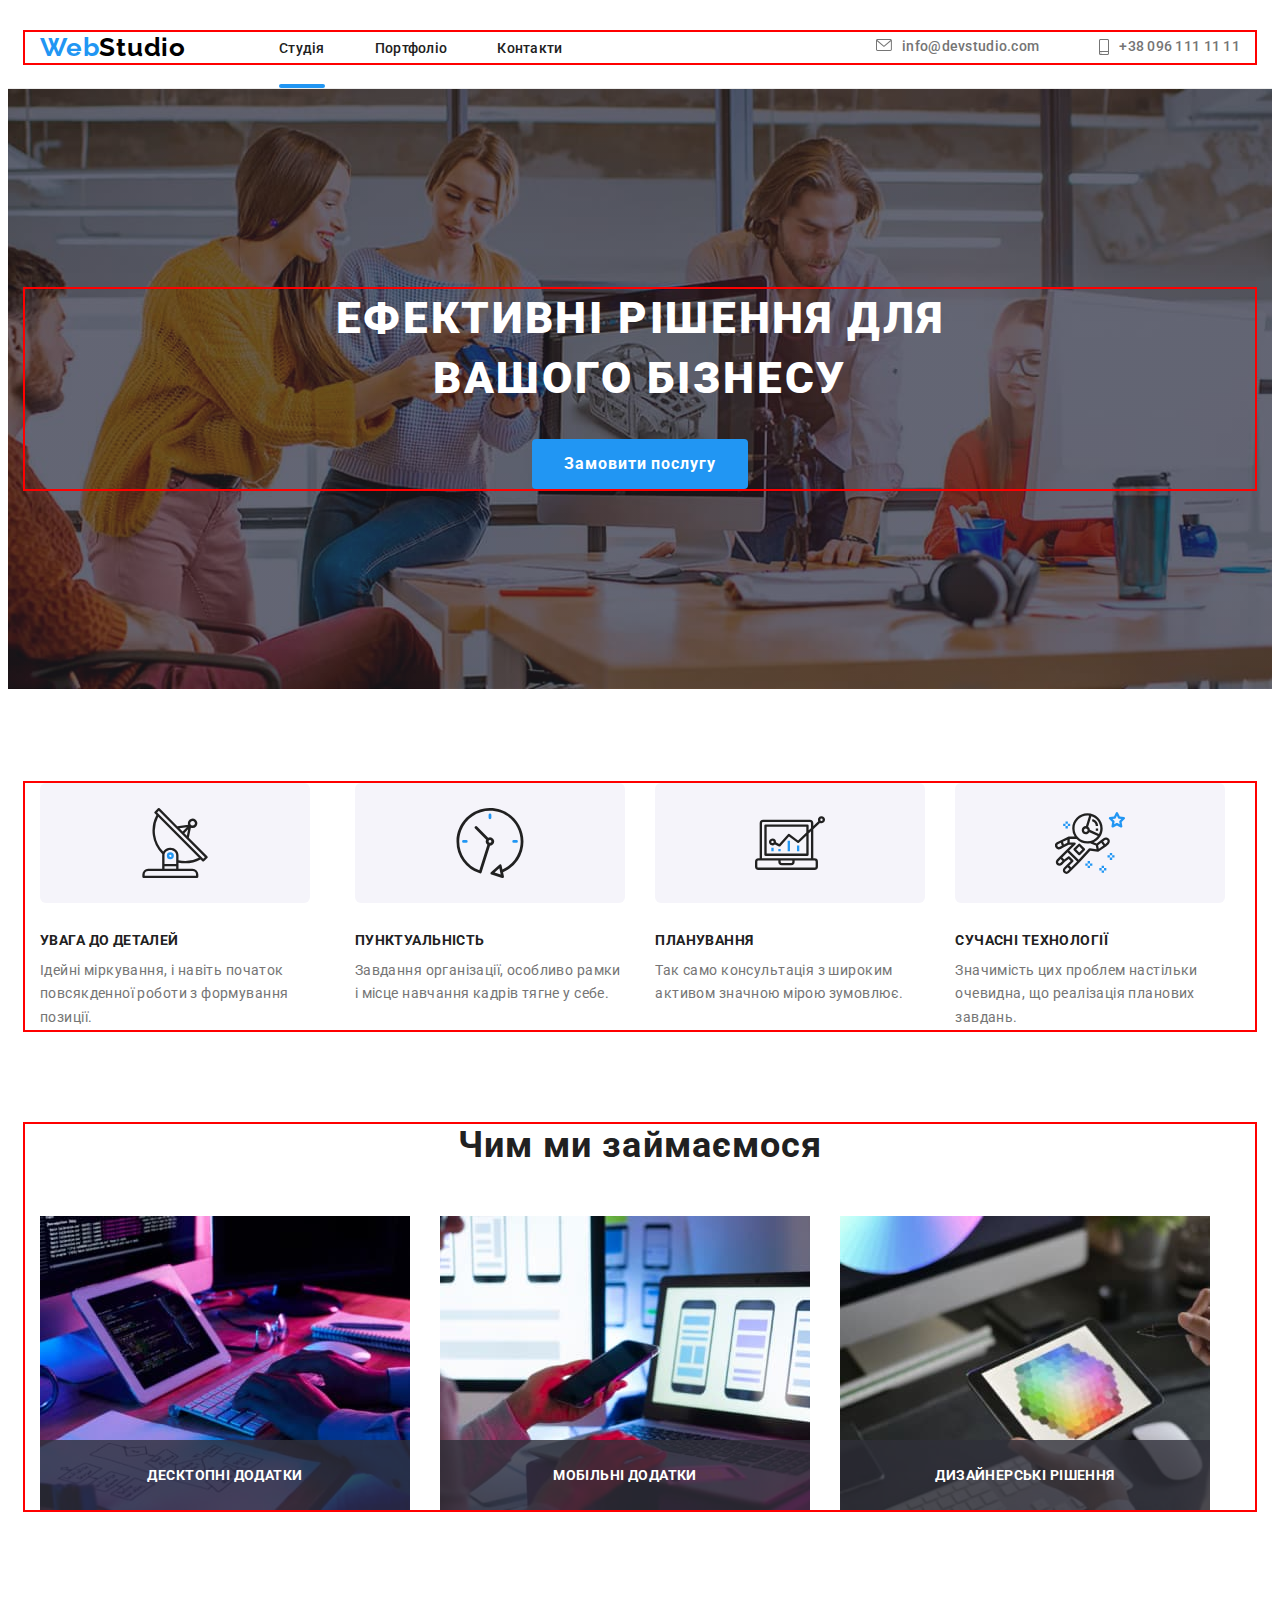
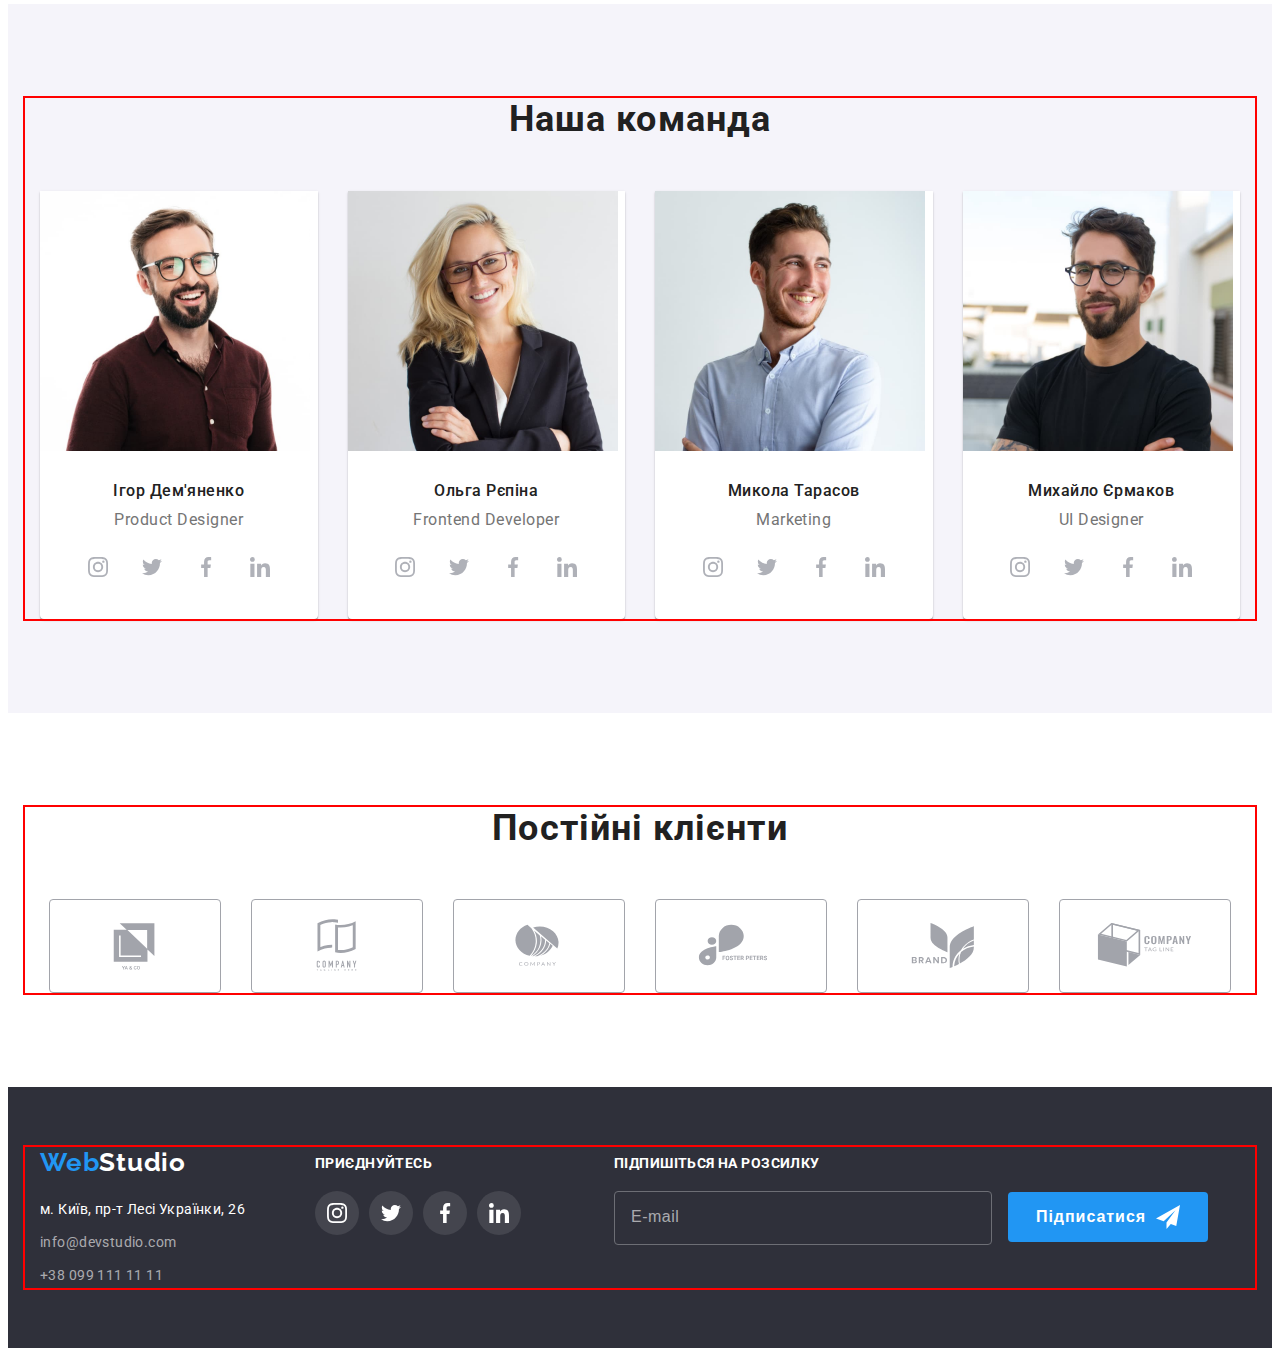
<file: index.html>
<!DOCTYPE html>
<html lang="en">
  <head>
    <meta charset="UTF-8" />
    <meta http-equiv="X-UA-Compatible" content="IE=edge" />
    <meta name="viewport" content="width=device-width, initial-scale=1.0" />
    <title>WebStudio</title>
    <link rel="preconnect" href="https://fonts.googleapis.com" />
    <link rel="preconnect" href="https://fonts.gstatic.com" crossorigin />
    <link
      href="https://fonts.googleapis.com/css2?family=Raleway:wght@700&family=Roboto:wght@400;500;700;900&display=swap"
      rel="stylesheet"
    />
    <link
      rel="stylesheet"
      href="https://cdnjs.cloudflare.com/ajax/libs/modern-normalize/1.1.0/modern-normalize.min.css"
      integrity="sha512-wpPYUAdjBVSE4KJnH1VR1HeZfpl1ub8YT/NKx4PuQ5NmX2tKuGu6U/JRp5y+Y8XG2tV+wKQpNHVUX03MfMFn9Q=="
      crossorigin="anonymous"
      referrerpolicy="no-referrer"
    />
    <link rel="stylesheet" href="./css/styles.css" />
  </head>
  <body>
    <header class="header">
      <div class="container">
        <nav class="header-nav">
          <a href="./index.html" class="header-logo link"
            >Web<span style="color: #000000">Studio</span></a
          >
          <ul class="header-list list">
            <li class="header-item">
              <a href="./index.html" class="header-link link current">Студія</a>
            </li>
            <li class="header-item">
              <a href="./portfolio.html" class="header-link link">Портфоліо</a>
            </li>
            <li class="header-item">
              <a href="" class="header-link link">Контакти</a>
            </li>
          </ul>
        </nav>
        <div class="header-connect">
          <div class="header-contacts list">
            <a href="mailto:info@devstudio.com" class="header-email link">
              <svg class="contacts-icon-envelope" width="16" height="12">
                <use href="./img/contacts-icon.svg#icon-email-envelope"></use></svg
              >info@devstudio.com</a
            ><a href="tel:+380961111111" class="header-tel link list">
              <svg class="contacts-icon-smartphone" width="10" height="16">
                <use href="./img/contacts-icon.svg#icon-smartphone"></use></svg
              >+38 096 111 11 11</a
            >
          </div>
        </div>
      </div>
    </header>
    <main>
      <section class="hero">
        <div class="container">
          <div>
            <h1 class="hero-unique">Ефективні рішення для вашого бізнесу</h1>
            <button type="button" class="hero-btn" data-modal-open>Замовити послугу</button>
          </div>
        </div>
      </section>
      <section class="advantages section">
        <div class="container">
          <h2 hidden>Переваги</h2>
          <ul class="advantages-list list">
            <li class="advantages-item">
              <a href="" class="advantages-link link">
                <svg class="advantages-icon" width="70" height="70">
                  <use href="./img/advantages-icons.svg#icon-antenna"></use>
                </svg>
              </a>
              <h3 class="advantages-title">УВАГА ДО ДЕТАЛЕЙ</h3>
              <p class="advantages-descr">
                Ідейні міркування, і навіть початок повсякденної роботи з формування позиції.
              </p>
            </li>
            <li class="advantages-item">
              <a href="" class="advantages-link link">
                <svg class="advantages-icon" width="70" height="70">
                  <use href="./img/advantages-icons.svg#icon-clock"></use>
                </svg>
              </a>
              <h3 class="advantages-title">ПУНКТУАЛЬНІСТЬ</h3>
              <p class="advantages-descr">
                Завдання організації, особливо рамки і місце навчання кадрів тягне у себе.
              </p>
            </li>
            <li class="advantages-item">
              <a href="" class="advantages-link link">
                <svg class="advantages-icon" width="70" height="70">
                  <use href="./img/advantages-icons.svg#icon-diagram"></use>
                </svg>
              </a>
              <h3 class="advantages-title">ПЛАНУВАННЯ</h3>
              <p class="advantages-descr">
                Так само консультація з широким активом значною мірою зумовлює.
              </p>
            </li>
            <li class="advantages-item">
              <a href="" class="advantages-link link">
                <svg class="advantages-icon" width="70" height="70">
                  <use href="./img/advantages-icons.svg#icon-astronaut"></use>
                </svg>
              </a>
              <h3 class="advantages-title">СУЧАСНІ ТЕХНОЛОГІЇ</h3>
              <p class="advantages-descr">
                Значимість цих проблем настільки очевидна, що реалізація планових завдань.
              </p>
            </li>
          </ul>
        </div>
      </section>
      <section class="activities section">
        <div class="container">
          <h2 class="activities-main">Чим ми займаємося</h2>
          <ul class="activities-list list">
            <li class="activities-item">
              <img src="./img/activities-img-1.jpg" alt="Діяльність" width="370" height="294" />
              <p class="activities-cover-text">Десктопні додатки</p>
            </li>
            <li class="activities-item">
              <img src="./img/activities-img-2.jpg" alt="Діяльність" width="370" height="294" />
              <p class="activities-cover-text">Мобільні додатки</p>
            </li>
            <li class="activities-item">
              <img src="./img/activities-img-3.jpg" alt="Діяльність" width="370" height="294" />
              <p class="activities-cover-text">Дизайнерські рішення</p>
            </li>
          </ul>
        </div>
      </section>
      <section class="team section">
        <div class="container">
          <h2 class="team-main">Наша команда</h2>
          <ul class="team-list list">
            <li class="team-item">
              <img
                src="./img/product-designer.jpg"
                alt="Дизайнер продукту"
                width="270"
                height="260"
              />
              <div class="teams-text">
                <h3 class="team-title">Ігор Дем'яненко</h3>
                <p class="team-descr">Product Designer</p>
                <ul class="webstudio-soc list">
                  <li class="webstudio-soc-item">
                    <a href="" class="webstudio-soc-link link">
                      <svg class="webstudio-team-icon" width="20" height="20">
                        <use href="./img/team-icons.svg#icon-instagram"></use>
                      </svg>
                    </a>
                  </li>
                  <li class="webstudio-soc-item">
                    <a href="" class="webstudio-soc-link link">
                      <svg class="webstudio-team-icon" width="20" height="20">
                        <use href="./img/team-icons.svg#icon-twitter"></use>
                      </svg>
                    </a>
                  </li>
                  <li class="webstudio-soc-item">
                    <a href="" class="webstudio-soc-link link">
                      <svg class="webstudio-team-icon" width="20" height="20">
                        <use href="./img/team-icons.svg#icon-facebook"></use>
                      </svg>
                    </a>
                  </li>
                  <li class="webstudio-soc-item">
                    <a href="" class="webstudio-soc-link link">
                      <svg class="webstudio-team-icon" width="20" height="20">
                        <use href="./img/team-icons.svg#icon-linkedin"></use>
                      </svg>
                    </a>
                  </li>
                </ul>
              </div>
            </li>
            <li class="team-item">
              <img
                src="./img/frontend-developer.jpg"
                alt="Фронтенд розробник"
                width="270"
                height="260"
              />
              <div class="teams-text">
                <h3 class="team-title">Ольга Рєпіна</h3>
                <p class="team-descr">Frontend Developer</p>
                <ul class="webstudio-soc list">
                  <li class="webstudio-soc-item">
                    <a href="" class="webstudio-soc-link link">
                      <svg class="webstudio-team-icon" width="20" height="20">
                        <use href="./img/team-icons.svg#icon-instagram"></use>
                      </svg>
                    </a>
                  </li>
                  <li class="webstudio-soc-item">
                    <a href="" class="webstudio-soc-link link">
                      <svg class="webstudio-team-icon" width="20" height="20">
                        <use href="./img/team-icons.svg#icon-twitter"></use>
                      </svg>
                    </a>
                  </li>
                  <li class="webstudio-soc-item">
                    <a href="" class="webstudio-soc-link link">
                      <svg class="webstudio-team-icon" width="20" height="20">
                        <use href="./img/team-icons.svg#icon-facebook"></use>
                      </svg>
                    </a>
                  </li>
                  <li class="webstudio-soc-item">
                    <a href="" class="webstudio-soc-link link">
                      <svg class="webstudio-team-icon" width="20" height="20">
                        <use href="./img/team-icons.svg#icon-linkedin"></use>
                      </svg>
                    </a>
                  </li>
                </ul>
              </div>
            </li>
            <li class="team-item">
              <img src="./img/marketing.jpg" alt="Маркетинг" width="270" height="260" />
              <div class="teams-text">
                <h3 class="team-title">Микола Тарасов</h3>
                <p class="team-descr">Marketing</p>
                <ul class="webstudio-soc list">
                  <li class="webstudio-soc-item">
                    <a href="" class="webstudio-soc-link link">
                      <svg class="webstudio-team-icon" width="20" height="20">
                        <use href="./img/team-icons.svg#icon-instagram"></use>
                      </svg>
                    </a>
                  </li>
                  <li class="webstudio-soc-item">
                    <a href="" class="webstudio-soc-link link">
                      <svg class="webstudio-team-icon" width="20" height="20">
                        <use href="./img/team-icons.svg#icon-twitter"></use>
                      </svg>
                    </a>
                  </li>
                  <li class="webstudio-soc-item">
                    <a href="" class="webstudio-soc-link link">
                      <svg class="webstudio-team-icon" width="20" height="20">
                        <use href="./img/team-icons.svg#icon-facebook"></use>
                      </svg>
                    </a>
                  </li>
                  <li class="webstudio-soc-item">
                    <a href="" class="webstudio-soc-link link">
                      <svg class="webstudio-team-icon" width="20" height="20">
                        <use href="./img/team-icons.svg#icon-linkedin"></use>
                      </svg>
                    </a>
                  </li>
                </ul>
              </div>
            </li>
            <li class="team-item">
              <img src="./img/ui-designer.jpg" alt="UI дизайнер" width="270" height="260" />
              <div class="teams-text">
                <h3 class="team-title">Михайло Єрмаков</h3>
                <p class="team-descr">UI Designer</p>
                <ul class="webstudio-soc list">
                  <li class="webstudio-soc-item">
                    <a href="" class="webstudio-soc-link link">
                      <svg class="webstudio-team-icon" width="20" height="20">
                        <use href="./img/team-icons.svg#icon-instagram"></use>
                      </svg>
                    </a>
                  </li>
                  <li class="webstudio-soc-item">
                    <a href="" class="webstudio-soc-link link">
                      <svg class="webstudio-team-icon" width="20" height="20">
                        <use href="./img/team-icons.svg#icon-twitter"></use>
                      </svg>
                    </a>
                  </li>
                  <li class="webstudio-soc-item">
                    <a href="" class="webstudio-soc-link link">
                      <svg class="webstudio-team-icon" width="20" height="20">
                        <use href="./img/team-icons.svg#icon-facebook"></use>
                      </svg>
                    </a>
                  </li>
                  <li class="webstudio-soc-item">
                    <a href="" class="webstudio-soc-link link">
                      <svg class="webstudio-team-icon" width="20" height="20">
                        <use href="./img/team-icons.svg#icon-linkedin"></use>
                      </svg>
                    </a>
                  </li>
                </ul>
              </div>
            </li>
          </ul>
        </div>
      </section>
      <section class="clients section">
        <div class="container">
          <h2 class="clients-main">Постійні клієнти</h2>
          <ul class="clients-list list">
            <li class="clients-list-item">
              <a href="" class="clients-item-link link">
                <svg class="clients-item-icon" width="106" height="60">
                  <use href="./img/webstudio-clients.svg#icon-ya-co-logo"></use>
                </svg>
              </a>
            </li>
            <li class="clients-list-item">
              <a href="" class="clients-item-link link">
                <svg class="clients-item-icon" width="106" height="60">
                  <use href="./img/webstudio-clients.svg#icon-company-one-logo"></use>
                </svg>
              </a>
            </li>
            <li class="clients-list-item">
              <a href="" class="clients-item-link link">
                <svg class="clients-item-icon" width="106" height="60">
                  <use href="./img/webstudio-clients.svg#icon-company-two-logo"></use>
                </svg>
              </a>
            </li>
            <li class="clients-list-item">
              <a href="" class="clients-item-link link">
                <svg class="clients-item-icon" width="106" height="60">
                  <use href="./img/webstudio-clients.svg#icon-foster-peters-logo"></use>
                </svg>
              </a>
            </li>
            <li class="clients-list-item">
              <a href="" class="clients-item-link link">
                <svg class="clients-item-icon" width="106" height="60">
                  <use href="./img/webstudio-clients.svg#icon-brand-logo"></use>
                </svg>
              </a>
            </li>
            <li class="clients-list-item">
              <a href="" class="clients-item-link link">
                <svg class="clients-item-icon" width="106" height="60">
                  <use href="./img/webstudio-clients.svg#icon-company-three-logo"></use>
                </svg>
              </a>
            </li>
          </ul>
        </div>
      </section>
    </main>
    <footer class="footer">
      <div class="container">
        <div class="footer-logo-adress">
          <a href="/index.html" class="footer-logo link"
            >Web<span style="color: #ffffff">Studio</span></a
          >
          <address class="footer-adress">
            <ul class="footer-links list">
              <li class="footer-links-item">
                <a
                  href="https://goo.gl/maps/W9PkyvHcREcjAEF59"
                  target="_blank"
                  rel="noopener norefferer nofollow"
                  class="footer-adress-link link"
                  >м. Київ, пр-т Лесі Українки, 26</a
                >
              </li>
              <li class="footer-links-item">
                <a href="mailto:info@devstudio.com" class="footer-email-link link"
                  >info@devstudio.com</a
                >
              </li>
              <li>
                <a href="tel:+380991111111 link" class="footer-tel-link link">+38 099 111 11 11</a>
              </li>
            </ul>
          </address>
        </div>
        <div class="footer-icons">
          <h3 class="footer-social-title">Приєднуйтесь</h3>
          <ul class="webstudio-soc list">
            <li class="webstudio-soc-item">
              <a href="" class="webstudio-footer-soc-link link">
                <svg class="webstudio-soc-icon" width="20" height="20">
                  <use href="./img/team-icons.svg#icon-instagram"></use>
                </svg>
              </a>
            </li>
            <li class="webstudio-soc-item">
              <a href="" class="webstudio-footer-soc-link link">
                <svg class="webstudio-soc-icon" width="20" height="20">
                  <use href="./img/team-icons.svg#icon-twitter"></use>
                </svg>
              </a>
            </li>
            <li class="webstudio-soc-item">
              <a href="" class="webstudio-footer-soc-link link">
                <svg class="webstudio-soc-icon" width="20" height="20">
                  <use href="./img/team-icons.svg#icon-facebook"></use>
                </svg>
              </a>
            </li>
            <li class="webstudio-soc-item">
              <a href="" class="webstudio-footer-soc-link link">
                <svg class="webstudio-soc-icon" width="20" height="20">
                  <use href="./img/team-icons.svg#icon-linkedin"></use>
                </svg>
              </a>
            </li>
          </ul>
        </div>
        <div class="footer-form">
          <h3 class="footer-form-title">Підпишіться на розсилку</h3>
          <form action="footer-online-form">
            <input
              type="email"
              class="footer-online-input"
              name="footer-form-email"
              id="mail"
              placeholder="E-mail"
            />
            <button type="submit" class="footer-form-button">
              Підписатися
              <svg class="footer-form-icon" width="24" height="24">
                <use href="./img/team-icons.svg#icon-footer-send"></use>
              </svg>
            </button>
          </form>
        </div>
      </div>
    </footer>
    <div class="backdrop is-hidden" data-modal>
      <div class="modal">
        <button type="button" class="modal-close" data-modal-close>
          <svg class="modal-close-icon" width="" height="">
            <use href="./img/button-close-modal.svg#icon-button-close-black"></use>
          </svg>
        </button>
        <p class="modal-title">Залиште свої дані, ми вам передзвонимо</p>
        <form class="modal-form">
          <div class="input-field">
            <label for="user-name">
              <span class="input-title">Ім'я</span>
            </label>
            <div class="input-wrap">
              <input
                type="text"
                class="input-form"
                name="user-name"
                placeholder="Микола"
                required
                id="user-name"
              />
              <svg class="input-icon" width="18" height="18">
                <use href="./img/modal-input-icons.svg#icon-modal-person-black"></use>
              </svg>
            </div>
          </div>
          <div class="input-field">
            <label for="user-email">
              <span class="input-title">Пошта</span>
            </label>
            <div class="input-wrap">
              <input
                type="email"
                class="input-form"
                name="user-email"
                placeholder="test@mail.com"
                required
                id="user-email"
              />
              <svg class="input-icon" width="18" height="18">
                <use href="./img/modal-input-icons.svg#icon-modal-email-black"></use>
              </svg>
            </div>
          </div>
          <div class="input-field">
            <label for="user-tel">
              <span class="input-title">Телефон</span>
            </label>
            <div class="input-wrap">
              <input
                type="tel"
                class="input-form"
                name="user-tel"
                placeholder="+380 (96) 111-11-11"
                minlength="10"
                required
                id="user-tel"
              />
              <svg class="input-icon" width="18" height="18">
                <use href="./img/modal-input-icons.svg#icon-modal-phone-black"></use>
              </svg>
            </div>
          </div>
          <div class="input-field">
            <label for="user-comment">
              <span class="input-title">Коментар</span>
            </label>
            <textarea
              name="user-comment"
              id="user-comment"
              class="modal-comment"
              placeholder="Введіть текст"
            ></textarea>
          </div>
          <div class="input-field">
            <input
              type="checkbox"
              name="user-policy"
              value="true"
              class="input-check visually-hidden"
              id="user-policy"
            />
            <label for="user-policy" class="check-text">
              <span>
                <svg class="check-icon" width="16" height="15">
                  <use href="./img/modal-input-icons.svg#icon-modal-check"></use>
                </svg>
              </span>
              Погоджуюся з розсилкою та приймаю
              <a href="./index.html" class="policy-agreenent-conditions">Умови договору</a>
            </label>
          </div>
          <button type="submit" class="modal-button">Відправити</button>
        </form>
      </div>
    </div>
    <script src="./js/modal.js"></script>
  </body>
</html>
</file>
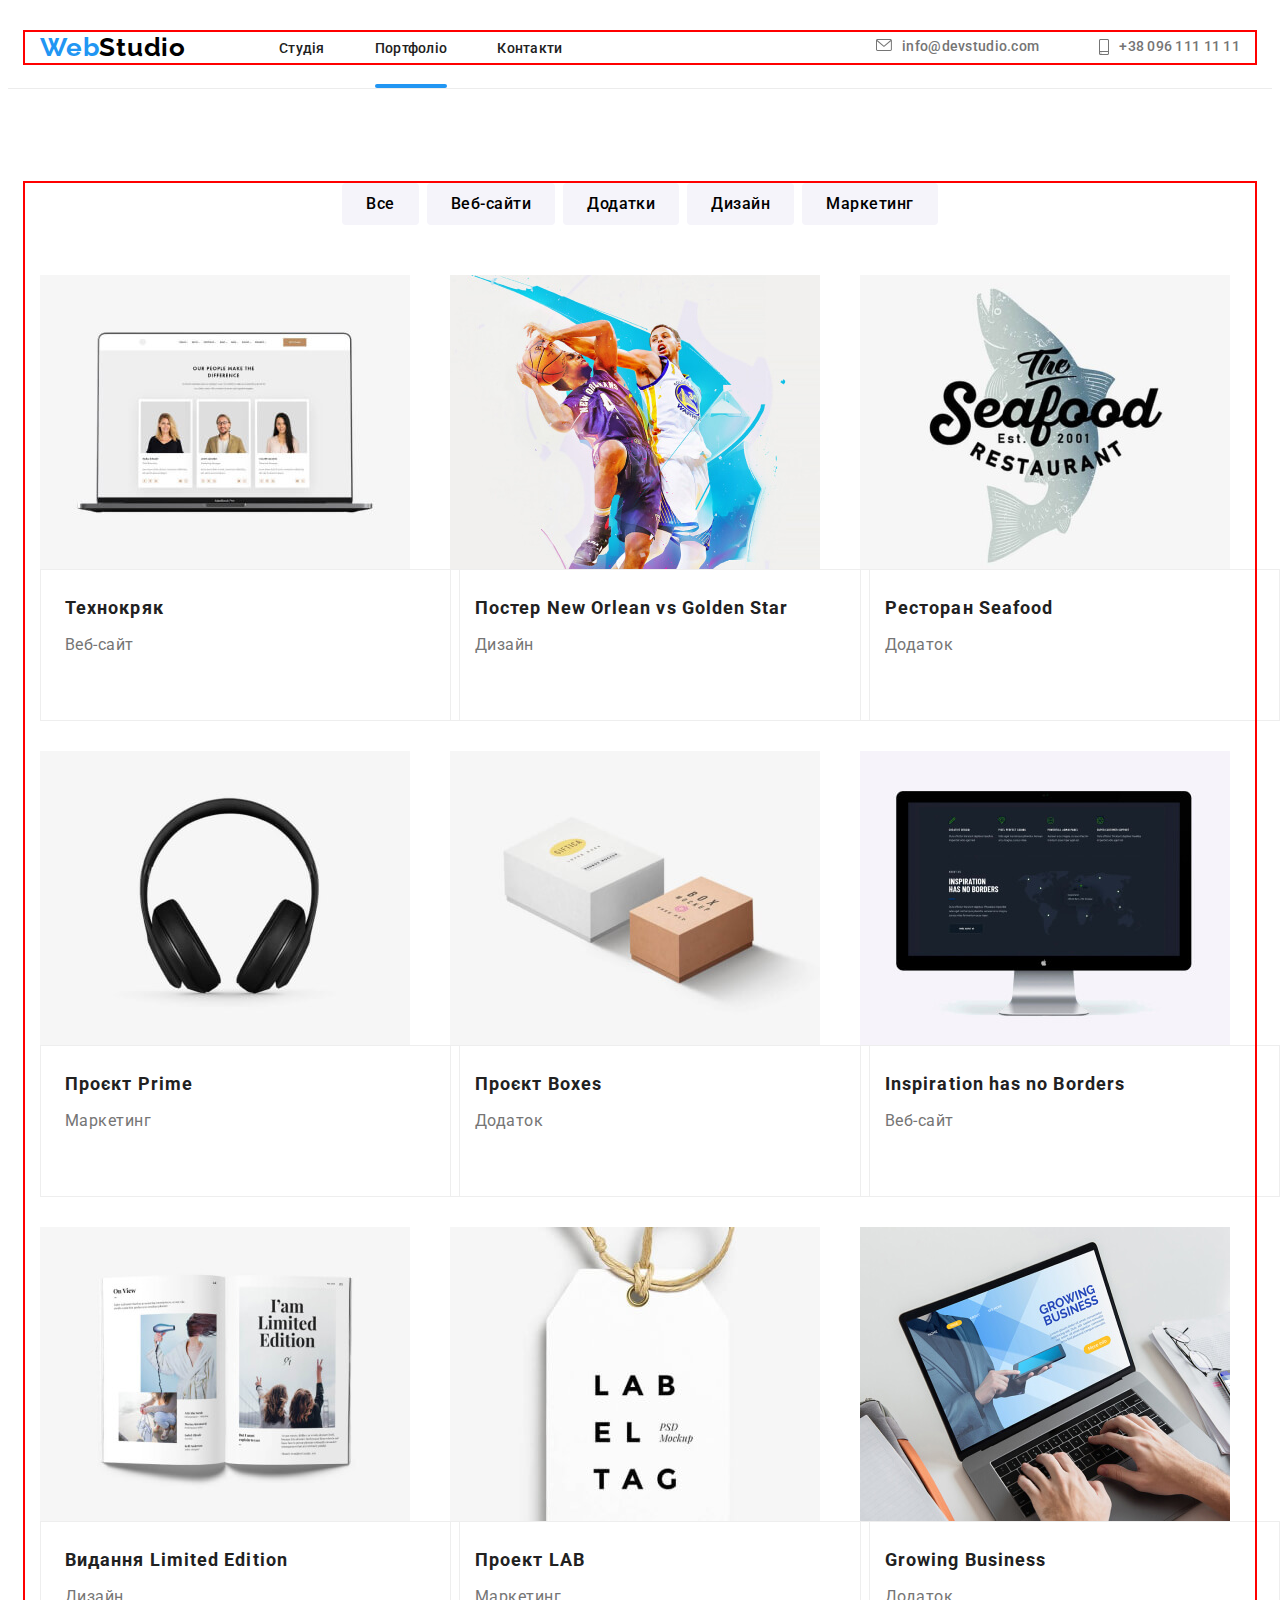
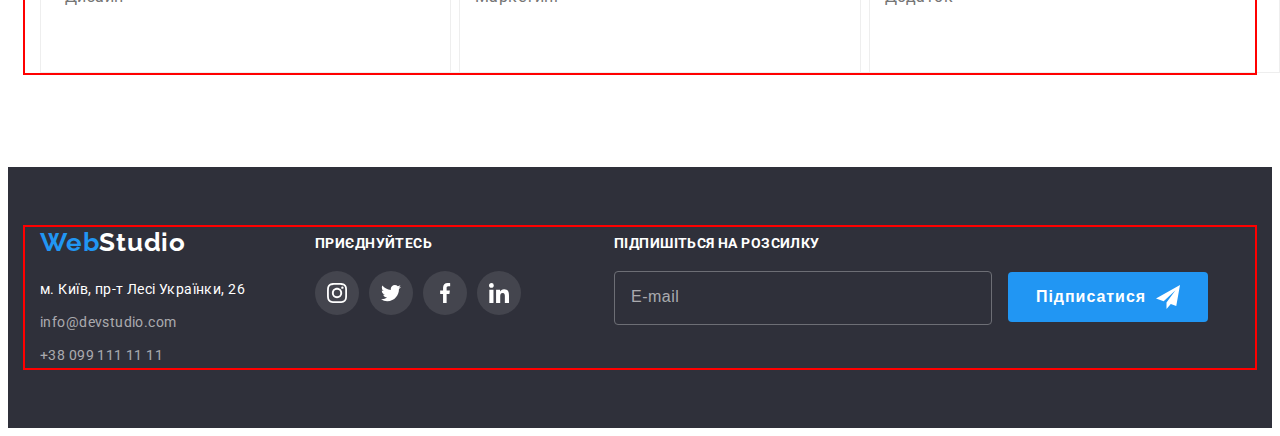
<file: portfolio.html>
<!DOCTYPE html>
<html lang="en">
  <head>
    <meta charset="UTF-8" />
    <meta http-equiv="X-UA-Compatible" content="IE=edge" />
    <meta name="viewport" content="width=device-width, initial-scale=1.0" />
    <title>WebStudio</title>
    <link rel="preconnect" href="https://fonts.googleapis.com" />
    <link rel="preconnect" href="https://fonts.gstatic.com" crossorigin />
    <link
      href="https://fonts.googleapis.com/css2?family=Raleway:wght@700&family=Roboto:wght@400;500;700;900&display=swap"
      rel="stylesheet"
    />
    <link
      rel="stylesheet"
      href="https://cdnjs.cloudflare.com/ajax/libs/modern-normalize/1.1.0/modern-normalize.min.css"
      integrity="sha512-wpPYUAdjBVSE4KJnH1VR1HeZfpl1ub8YT/NKx4PuQ5NmX2tKuGu6U/JRp5y+Y8XG2tV+wKQpNHVUX03MfMFn9Q=="
      crossorigin="anonymous"
      referrerpolicy="no-referrer"
    />
    <link rel="stylesheet" href="./css/styles.css" />
  </head>
  <body>
    <header class="header">
      <div class="container">
        <nav class="header-nav">
          <a href="/index.html" class="header-logo link"
            >Web<span style="color: #000000">Studio</span></a
          >
          <ul class="header-list list">
            <li class="header-item">
              <a href="./index.html" class="header-link link">Студія</a>
            </li>
            <li class="header-item">
              <a href="./portfolio.html" class="header-link link current">Портфоліо</a>
            </li>
            <li class="header-item">
              <a href="" class="header-link link">Контакти</a>
            </li>
          </ul>
        </nav>
        <div class="header-connect">
          <div class="header-contacts list">
            <a href="mailto:info@devstudio.com" class="header-email link">
              <svg class="contacts-icon-envelope" width="16" height="12">
                <use href="./img/contacts-icon.svg#icon-email-envelope"></use></svg
              >info@devstudio.com</a
            >
            <a href="tel:+380961111111" class="header-tel link list">
              <svg class="contacts-icon-smartphone" width="10" height="16">
                <use href="./img/contacts-icon.svg#icon-smartphone"></use></svg
              >+38 096 111 11 11</a
            >
          </div>
        </div>
      </div>
    </header>
    <main>
      <section class="portfolio section">
        <div class="container">
          <ul class="portfolio-filter list">
            <li><button type="button" class="portfolio-filter-button">Все</button></li>
            <li><button type="button" class="portfolio-filter-button">Веб-сайти</button></li>
            <li><button type="button" class="portfolio-filter-button">Додатки</button></li>
            <li><button type="button" class="portfolio-filter-button">Дизайн</button></li>
            <li><button type="button" class="portfolio-filter-button">Маркетинг</button></li>
          </ul>
          <ul class="portfolio-list list">
            <li class="portfolio-item">
              <a href="./portfolio.html" class="link">
                <div class="portfolio-top-wrap">
                  <img src="./img/portfolio-img-1.jpg" alt="Веб-сайт" width="370" height="294" />
                  <p class="portfolio-item-hover-text">
                    Ресурс пропонує комплексні пропозиції з різним рівнем функціоналу та сервісів.
                    Все це дозволить відвідувачу отримати вичерпні відомості про компанію чи
                    приватну особу.
                  </p>
                </div>
                <div class="portfolio-text">
                  <h2 class="portfolio-item-title">Технокряк</h2>
                  <p class="portfolio-item-descr">Веб-сайт</p>
                </div>
              </a>
            </li>
            <li class="portfolio-item">
              <a href="./portfolio.html" class="link">
                <div class="portfolio-top-wrap">
                  <img src="./img/portfolio-img-2.jpg" alt="Дизайн" width="370" height="294" />
                  <p class="portfolio-item-hover-text">
                    Ресурс пропонує комплексні пропозиції з різним рівнем функціоналу та сервісів.
                    Все це дозволить відвідувачу отримати вичерпні відомості про компанію чи
                    приватну особу.
                  </p>
                </div>
                <div class="portfolio-text">
                  <h2 class="portfolio-item-title">Постер New Orlean vs Golden Star</h2>
                  <p class="portfolio-item-descr">Дизайн</p>
                </div>
              </a>
            </li>
            <li class="portfolio-item">
              <a href="./portfolio.html" class="link">
                <div class="portfolio-top-wrap">
                  <img src="./img/portfolio-img-3.jpg" alt="Додаток" width="370" height="294" />
                  <p class="portfolio-item-hover-text">
                    Ресурс пропонує комплексні пропозиції з різним рівнем функціоналу та сервісів.
                    Все це дозволить відвідувачу отримати вичерпні відомості про компанію чи
                    приватну особу.
                  </p>
                </div>
                <div class="portfolio-text">
                  <h2 class="portfolio-item-title">Ресторан Seafood</h2>
                  <p class="portfolio-item-descr">Додаток</p>
                </div>
              </a>
            </li>
            <li class="portfolio-item">
              <a href="./portfolio.html" class="link">
                <div class="portfolio-top-wrap">
                  <img src="./img/portfolio-img-4.jpg" alt="Маркетинг" width="370" height="294" />
                  <p class="portfolio-item-hover-text">
                    Ресурс пропонує комплексні пропозиції з різним рівнем функціоналу та сервісів.
                    Все це дозволить відвідувачу отримати вичерпні відомості про компанію чи
                    приватну особу.
                  </p>
                </div>
                <div class="portfolio-text">
                  <h2 class="portfolio-item-title">Проєкт Prime</h2>
                  <p class="portfolio-item-descr">Маркетинг</p>
                </div>
              </a>
            </li>
            <li class="portfolio-item">
              <a href="./portfolio.html" class="link">
                <div class="portfolio-top-wrap">
                  <img src="./img/portfolio-img-5.jpg" alt="Додаток" width="370" height="294" />
                  <p class="portfolio-item-hover-text">
                    Ресурс пропонує комплексні пропозиції з різним рівнем функціоналу та сервісів.
                    Все це дозволить відвідувачу отримати вичерпні відомості про компанію чи
                    приватну особу.
                  </p>
                </div>
                <div class="portfolio-text">
                  <h2 class="portfolio-item-title">Проєкт Boxes</h2>
                  <p class="portfolio-item-descr">Додаток</p>
                </div>
              </a>
            </li>
            <li class="portfolio-item">
              <a href="./portfolio.html" class="link">
                <div class="portfolio-top-wrap">
                  <img src="./img/portfolio-img-6.jpg" alt="Веб-сайт" width="370" height="294" />
                  <p class="portfolio-item-hover-text">
                    Ресурс пропонує комплексні пропозиції з різним рівнем функціоналу та сервісів.
                    Все це дозволить відвідувачу отримати вичерпні відомості про компанію чи
                    приватну особу.
                  </p>
                </div>
                <div class="portfolio-text">
                  <h2 class="portfolio-item-title">Inspiration has no Borders</h2>
                  <p class="portfolio-item-descr">Веб-сайт</p>
                </div>
              </a>
            </li>
            <li class="portfolio-item">
              <a href="./portfolio.html" class="link">
                <div class="portfolio-top-wrap">
                  <img src="./img/portfolio-img-7.jpg" alt="Дизайн" width="370" height="294" />
                  <p class="portfolio-item-hover-text">
                    Ресурс пропонує комплексні пропозиції з різним рівнем функціоналу та сервісів.
                    Все це дозволить відвідувачу отримати вичерпні відомості про компанію чи
                    приватну особу.
                  </p>
                </div>
                <div class="portfolio-text">
                  <h2 class="portfolio-item-title">Видання Limited Edition</h2>
                  <p class="portfolio-item-descr">Дизайн</p>
                </div>
              </a>
            </li>
            <li class="portfolio-item">
              <a href="./portfolio.html" class="link">
                <div class="portfolio-top-wrap">
                  <img src="./img/portfolio-img-8.jpg" alt="Маркетинг" width="370" height="294" />
                  <p class="portfolio-item-hover-text">
                    Ресурс пропонує комплексні пропозиції з різним рівнем функціоналу та сервісів.
                    Все це дозволить відвідувачу отримати вичерпні відомості про компанію чи
                    приватну особу.
                  </p>
                </div>
                <div class="portfolio-text">
                  <h2 class="portfolio-item-title">Проект LAB</h2>
                  <p class="portfolio-item-descr">Маркетинг</p>
                </div>
              </a>
            </li>
            <li class="portfolio-item">
              <a href="./portfolio.html" class="link">
                <div class="portfolio-top-wrap">
                  <img src="./img/portfolio-img-9.jpg" alt="Додаток" width="370" height="294" />
                  <p class="portfolio-item-hover-text">
                    Ресурс пропонує комплексні пропозиції з різним рівнем функціоналу та сервісів.
                    Все це дозволить відвідувачу отримати вичерпні відомості про компанію чи
                    приватну особу.
                  </p>
                </div>
                <div class="portfolio-text">
                  <h2 class="portfolio-item-title">Growing Business</h2>
                  <p class="portfolio-item-descr">Додаток</p>
                </div>
              </a>
            </li>
          </ul>
        </div>
      </section>
    </main>
    <footer class="footer">
      <div class="container">
        <div class="footer-logo-adress">
          <a href="/index.html" class="footer-logo link"
            >Web<span style="color: #ffffff">Studio</span></a
          >
          <address class="footer-adress">
            <ul class="footer-links list">
              <li class="footer-links-item">
                <a
                  href="https://goo.gl/maps/W9PkyvHcREcjAEF59"
                  target="_blank"
                  rel="noopener norefferer nofollow"
                  class="footer-adress-link link"
                  >м. Київ, пр-т Лесі Українки, 26</a
                >
              </li>
              <li class="footer-links-item">
                <a href="mailto:info@devstudio.com" class="footer-email-link link"
                  >info@devstudio.com</a
                >
              </li>
              <li>
                <a href="tel:+380991111111 link" class="footer-tel-link link">+38 099 111 11 11</a>
              </li>
            </ul>
          </address>
        </div>
        <div class="footer-icons">
          <h3 class="footer-social-title">Приєднуйтесь</h3>
          <ul class="webstudio-soc list">
            <li class="webstudio-soc-item">
              <a href="" class="webstudio-footer-soc-link link">
                <svg class="webstudio-soc-icon" width="20" height="20">
                  <use href="./img/team-icons.svg#icon-instagram"></use>
                </svg>
              </a>
            </li>
            <li class="webstudio-soc-item">
              <a href="" class="webstudio-footer-soc-link link">
                <svg class="webstudio-soc-icon" width="20" height="20">
                  <use href="./img/team-icons.svg#icon-twitter"></use>
                </svg>
              </a>
            </li>
            <li class="webstudio-soc-item">
              <a href="" class="webstudio-footer-soc-link link">
                <svg class="webstudio-soc-icon" width="20" height="20">
                  <use href="./img/team-icons.svg#icon-facebook"></use>
                </svg>
              </a>
            </li>
            <li class="webstudio-soc-item">
              <a href="" class="webstudio-footer-soc-link link">
                <svg class="webstudio-soc-icon" width="20" height="20">
                  <use href="./img/team-icons.svg#icon-linkedin"></use>
                </svg>
              </a>
            </li>
          </ul>
        </div>
        <div class="footer-form">
          <h3 class="footer-form-title">Підпишіться на розсилку</h3>
          <form action="footer-online-form">
            <input
              type="email"
              class="footer-online-input"
              name="footer-form-email"
              id="mail"
              placeholder="E-mail"
            />
            <button type="submit" class="footer-form-button">
              Підписатися
              <svg class="footer-form-icon" width="24" height="24">
                <use href="./img/team-icons.svg#icon-footer-send"></use>
              </svg>
            </button>
          </form>
        </div>
      </div>
    </footer>
  </body>
</html>
</file>
<file: css/styles.css>
body {
  font-family: 'Roboto', sans-serif;
}

p,
h1,
h2,
h3,
h4,
h5,
h6 {
  margin: 0;
}

ul {
  margin: 0;
  padding-left: 0;
}

button {
  cursor: pointer;
}

address {
  font-style: normal;
}

img {
  display: block;
}

.list {
  list-style: none;
}

.link {
  text-decoration: none;
}

.container {
  width: 1200px;
  padding-left: 15px;
  padding-right: 15px;
  margin: 0 auto;
  outline: 2px solid red;
}

.visually-hidden {
  position: absolute;
  white-space: nowrap;
  width: 1px;
  height: 1px;
  overflow: hidden;
  border: 0;
  padding: 0;
  clip: rect(0 0 0 0);
  clip-path: inset(50%);
  margin: -1px;
}

.section {
  padding-top: 94px;
  padding-bottom: 94px;
}

/* ---------HEADER-------- */

.header {
  padding-top: 24px;
  padding-bottom: 25px;
  border-bottom: 1px solid #ececec;
}

.header-nav {
  display: flex;
  align-items: center;
}

.header-list {
  display: flex;
  column-gap: 50px;
}

.header-link.current::after {
  content: '';
  display: block;
  width: 100%;
  height: 4px;
  background-color: #2196f3;
  position: absolute;
  bottom: -32px;
  left: 0;
  border-radius: 2px;
}

.header .container {
  display: flex;
  align-items: center;
}

.header-connect {
  margin-left: auto;
}

.header-contacts {
  display: flex;
  justify-content: center;
  align-items: center;
}

.header-logo {
  font-family: 'Raleway';
  font-style: normal;
  font-weight: 700;
  font-size: 26px;
  line-height: 1.19;
  letter-spacing: 0.03em;
  color: #2196f3;
  margin-right: 93px;
}

.header-link {
  position: relative;
  font-weight: 500;
  font-size: 14px;
  line-height: 1.14;
  letter-spacing: 0.02em;
  color: #212121;
  transition-property: color, background-color, box-shadow;
  transition-duration: 250ms;
  transition-timing-function: cubic-bezier(0.4, 0, 0.2, 1);
}

.header-link:hover,
.header-link:focus {
  color: #2196f3;
}

.header-email:hover,
.header-email:focus {
  color: #2196f3;
}

.header-tel:hover,
.header-tel:focus {
  color: #2196f3;
}

.header-email {
  font-weight: 500;
  font-size: 14px;
  line-height: 1.14;
  letter-spacing: 0.02em;
  color: #757575;
  margin-left: 10px;
  display: flex;
  transition-property: color, background-color, box-shadow;
  transition-duration: 250ms;
  transition-timing-function: cubic-bezier(0.4, 0, 0.2, 1);
}

.contacts-icon-envelope {
  margin-right: 10px;
  fill: currentColor;
}

.contacts-icon-smartphone {
  margin-left: 50px;
  margin-right: 10px;
  fill: currentColor;
}

.header-tel {
  color: #757575;
  font-weight: 500;
  font-size: 14px;
  line-height: 1.14;
  letter-spacing: 0.02em;
  margin-left: 10px;
  display: flex;
  transition-property: color, background-color, box-shadow;
  transition-duration: 250ms;
  transition-timing-function: cubic-bezier(0.4, 0, 0.2, 1);
}

/* ---------HERO--------- */

.hero {
  background: #757575;
  background-image: linear-gradient(rgba(47, 48, 58, 0.4), rgba(47, 48, 58, 0.4)),
    url(../img/hero-background-image.jpg);
  background-repeat: no-repeat;
  background-position: center;
  background-size: cover;
  max-width: 1600px;
  margin: 0 auto;
  padding-top: 200px;
  padding-bottom: 200px;
}

.hero-unique {
  max-width: 696px;
  font-weight: 900;
  font-size: 44px;
  line-height: 1.36;
  text-align: center;
  letter-spacing: 0.06em;
  text-transform: uppercase;
  color: #ffffff;
  margin: 0 auto;
  margin-bottom: 30px;
}

.hero-btn {
  font-family: 'Roboto';
  font-style: normal;
  font-weight: 700;
  font-size: 16px;
  line-height: 1.88;
  display: flex;
  align-items: center;
  text-align: center;
  letter-spacing: 0.06em;
  color: #ffffff;
  background: #2196f3;
  display: block;
  margin: 0 auto;
  min-width: 216px;
  height: 50px;
  border-radius: 4px;
  border-color: transparent;
}

/* ---------ADVANTAGES--------- */

.advantages {
  padding-bottom: 0;
}

.advantages-list {
  display: flex;
  column-gap: 30px;
}

.advantages-link {
  width: 270px;
  height: 120px;
  border-radius: 6px;
  background-color: #f5f4fa;
  display: flex;
  align-items: center;
  justify-content: center;
  margin-bottom: 30px;
}

.advantages-title {
  font-weight: 700;
  font-size: 14px;
  line-height: 1.14;
  letter-spacing: 0.03em;
  text-transform: uppercase;
  color: #212121;
  margin-bottom: 10px;
}

.advantages-descr {
  color: #757575;
  font-weight: 400;
  font-size: 14px;
  line-height: 1.71;
  letter-spacing: 0.03em;
}

/* ---------ACTIVITIES--------- */

.activities-main {
  font-weight: 700;
  font-size: 36px;
  line-height: 1.17;
  text-align: center;
  letter-spacing: 0.03em;
  color: #212121;
  margin-bottom: 50px;
}

.activities-list {
  display: flex;
  column-gap: 30px;
}

.activities-item {
  position: relative;
}

.activities-cover-text {
  position: absolute;
  top: 100%;
  left: 100%;
  transform: translate(-100%, -100%);
  font-weight: 700;
  font-size: 14px;
  line-height: 1.1;
  letter-spacing: 0.03em;
  text-transform: uppercase;
  color: #ffffff;
  background-color: rgba(47, 48, 58, 0.8);
  display: flex;
  justify-content: center;
  align-items: center;
  height: 70px;
  width: 100%;
}

/* ---------TEAM--------- */

.team {
  background: #f5f4fa;
}

.team-main {
  font-weight: 700;
  font-size: 36px;
  line-height: 1.17;
  text-align: center;
  letter-spacing: 0.03em;
  color: #212121;
  margin-bottom: 50px;
}

.team-list {
  display: flex;
  column-gap: 30px;
}

.team-item {
  background: #ffffff;
  width: calc((100% - 90px) / 4);
  box-shadow: 0px 1px 3px rgba(0, 0, 0, 0.12), 0px 1px 1px rgba(0, 0, 0, 0.14),
    0px 2px 1px rgba(0, 0, 0, 0.2);
  border-radius: 0px 0px 4px 4px;
}

.teams-text {
  padding-top: 30px;
  padding-bottom: 30px;
  padding-left: 5px;
  padding-right: 5px;
}

.team-title {
  font-weight: 500;
  font-size: 16px;
  line-height: 1.19;
  text-align: center;
  letter-spacing: 0.03em;
  color: #212121;
  margin-bottom: 10px;
}

.team-descr {
  font-weight: 400;
  font-size: 16px;
  line-height: 1.19;
  text-align: center;
  letter-spacing: 0.03em;
  color: #757575;
  margin-bottom: 16px;
}

.webstudio-soc {
  display: flex;
  justify-content: center;
  column-gap: 10px;
}

.webstudio-team-icon {
  fill: #afb1b8;
  transition: fill 250ms cubic-bezier(0.4, 0, 0.2, 1);
}

.webstudio-soc-link {
  width: 44px;
  height: 44px;
  border-radius: 50%;
  background-color: transparent;
  display: flex;
  justify-content: center;
  align-items: center;
  transition: background-color 250ms cubic-bezier(0.4, 0, 0.2, 1);
  transition-property: color, background-color, box-shadow;
  transition-duration: 250ms;
  transition-timing-function: cubic-bezier(0.4, 0, 0.2, 1);
}

.webstudio-soc-link:hover,
.webstudio-soc-link:focus {
  background-color: #0f99fe;
}

.webstudio-soc-link:hover .webstudio-team-icon,
.webstudio-soc-link:focus .webstudio-team-icon {
  fill: #ffffff;
}

/* ---------PORTFOLIO--------- */

.portfolio-filter {
  margin-bottom: 50px;
  display: flex;
  column-gap: 8px;
  justify-content: center;
}

.portfolio-filter-button {
  font-family: inherit;
  align-items: center;
  text-align: center;
  font-weight: 500;
  font-size: 16px;
  line-height: 1.62;
  letter-spacing: 0.03em;
  background: #f5f4fa;
  border-radius: 4px;
  border-color: transparent;
  padding: 6px 22px;
  transition: background-color 250ms cubic-bezier(0.4, 0, 0.2, 1),
    color 250ms cubic-bezier(0.4, 0, 0.2, 1), box-shadow 250ms cubic-bezier(0.4, 0, 0.2, 1);
}

.portfolio-filter-button:hover,
.portfolio-filter-button:focus {
  box-shadow: 0px 1px 3px rgba(0, 0, 0, 0.12), 0px 1px 1px rgba(0, 0, 0, 0.14),
    0px 2px 1px rgba(0, 0, 0, 0.2);
}

.portfolio-filter-button:hover,
.portfolio-filter-button:focus {
  background-color: #2196f3;
  color: #ffffff;
}

.portfolio-list {
  display: flex;
  flex-wrap: wrap;
  gap: 30px;
}

.portfolio-item {
  width: calc((100% - 60px) / 3);
}

.portfolio-item:hover .portfolio-item-hover-text {
  transform: translateY(0%);
}

.portfolio-top-wrap {
  position: relative;
  overflow: hidden;
}

.portfolio-item-hover-text {
  position: absolute;
  top: 0;
  left: 0;
  width: 100%;
  height: 100%;
  padding: 63px 24px;
  font-weight: 400;
  font-size: 18px;
  line-height: 1.5;
  letter-spacing: 0.03em;
  color: #ffffff;
  background-color: rgba(54, 161, 243, 0.829);
  transform: translateY(100%);
  transition: transform 250ms cubic-bezier(0.4, 0, 0.2, 1);
  overflow: auto;
}

.portfolio-item:hover,
.portfolio-item:focus {
  box-shadow: 0px 2px 2px rgb(198, 198, 198), 0px 4px 4px rgb(198, 198, 198),
    0px 2px 2px rgb(198, 198, 198);
}

.portfolio-text {
  width: 370px;
  height: 110px;
  padding-top: 20px;
  padding-bottom: 20px;
  padding-left: 24px;
  padding-right: 24px;
  border: 1px solid #eeeeee;
}

.portfolio-item-title {
  font-weight: 700;
  font-size: 18px;
  line-height: 2;
  letter-spacing: 0.06em;
  color: #212121;
  margin-bottom: 4px;
}

.portfolio-item-descr {
  font-weight: 400;
  font-size: 16px;
  line-height: 1.88;
  letter-spacing: 0.03em;
  color: #757575;
}

/* ---------OUR ClIENTS--------- */

.clients-main {
  font-weight: 700;
  font-size: 36px;
  line-height: 1.17;
  text-align: center;
  letter-spacing: 0.03em;
  color: #212121;
  margin-bottom: 50px;
}

.clients-list {
  display: flex;
  justify-content: center;
  column-gap: 30px;
}

.clients-item-link {
  border: 1px solid #a2a4ab;
  border-radius: 4px;
  width: 170px;
  height: 92px;
  display: flex;
  align-items: center;
  justify-content: center;
  transition: border-color 250ms cubic-bezier(0.4, 0, 0.2, 1);
}

.clients-item-icon {
  fill: #a2a4ab;
  transition: fill 250ms cubic-bezier(0.4, 0, 0.2, 1);
}

.clients-item-link:hover,
.clients-item-link:focus {
  border-color: #2196f3;
}

.clients-item-link:hover .clients-item-icon,
.clients-item-link:focus .clients-item-icon {
  fill: #2196f3;
}

/* ---------FOOTER--------- */

.footer {
  background: #2f303a;
  padding-top: 60px;
  padding-bottom: 60px;
}

.footer .container {
  display: flex;
}

.footer-logo {
  font-family: 'Raleway';
  font-weight: 700;
  font-size: 26px;
  line-height: 1.19;
  letter-spacing: 0.03em;
  color: #2196f3;
}

.footer-links {
  margin-top: 20px;
}

.footer-links-item {
  margin-bottom: 9px;
}

.footer-adress-link {
  color: #ffffff;
  font-family: inherit;
  font-style: normal;
  font-weight: 400;
  font-size: 14px;
  line-height: 1.71;
  letter-spacing: 0.03em;
}

.footer-email-link {
  color: rgba(255, 255, 255, 0.6);
  font-family: inherit;
  font-style: normal;
  font-weight: 400;
  font-size: 14px;
  line-height: 1.71;
  letter-spacing: 0.03em;
}

.footer-tel-link {
  color: rgba(255, 255, 255, 0.6);
  font-family: inherit;
  font-style: normal;
  font-weight: 400;
  font-size: 14px;
  line-height: 1.71;
  letter-spacing: 0.03em;
}

/* ---------FOOTER-SOCIAL--------- */

.footer-social-title {
  font-weight: 700;
  font-size: 14px;
  line-height: 16px;
  letter-spacing: 0.03em;
  text-transform: uppercase;
  color: #ffffff;
  margin-bottom: 20px;
}

.footer-icons {
  margin-left: 70px;
  padding-top: 8px;
}

.webstudio-footer-soc-link {
  width: 44px;
  height: 44px;
  border-radius: 50%;
  background-color: #44454e;
  display: flex;
  justify-content: center;
  align-items: center;
  transition: background-color 250ms cubic-bezier(0.4, 0, 0.2, 1);
}

.webstudio-soc-icon {
  fill: #ffffff;
}

.webstudio-footer-soc-link:hover,
.webstudio-footer-soc-link:focus {
  background-color: #0f99fe;
}

/* ---------FOOTER-FORM--------- */

.footer-form {
  margin-left: 93px;
  padding-top: 8px;
}

.footer-online-form {
  display: flex;
  flex-direction: row;
  justify-content: space-between;
}

.footer-form-title {
  font-weight: 700;
  font-size: 14px;
  line-height: 16px;
  letter-spacing: 0.03em;
  text-transform: uppercase;
  color: #ffffff;
  margin-bottom: 20px;
}

.footer-online-input {
  min-width: 358px;
  height: 50px;
  border: 1px solid rgb(109, 110, 117);
  border-radius: 4px;
  padding-left: 16px;
  font-weight: 400;
  background-color: transparent;
  outline: none;
  color: #acacb0;
}

.footer-online-input:focus {
  border-color: #2196f3;
}

.footer-online-input::placeholder {
  font-weight: 400;
  font-size: 16px;
  line-height: 1.6;
  letter-spacing: 0.03em;
  color: rgba(255, 255, 255, 0.6);
}

.footer-form-button {
  display: inline-flex;
  justify-content: center;
  align-items: center;
  font-weight: 700;
  font-size: 16px;
  line-height: 1.88;
  letter-spacing: 0.06em;
  color: #ffffff;
  background: #2196f3;
  margin: 0 auto;
  min-width: 200px;
  height: 50px;
  border-radius: 4px;
  border-color: transparent;
  margin-left: 12px;
  cursor: pointer;
}

.footer-form-icon {
  fill: #ffffff;
  margin-left: 10px;
}

/* ---------MODAL--------- */

.backdrop {
  position: fixed;
  top: 0;
  width: 100%;
  height: 100%;
  background: rgba(0, 0, 0, 0.2);
  transition: opacity 250ms cubic-bezier(0.4, 0, 0.2, 1),
    visibility 250ms cubic-bezier(0.4, 0, 0.2, 1);
}

.modal {
  position: absolute;
  top: 50%;
  left: 50%;
  transform: translate(-50%, -50%) scale(1) rotate(0deg);
  width: 528px;
  min-height: 581px;
  background: #ffffff;
  border-radius: 4px;
  box-shadow: 0px 1px 3px rgba(0, 0, 0, 0.12), 0px 1px 1px rgba(0, 0, 0, 0.14),
    0px 2px 1px rgba(0, 0, 0, 0.2);
  transition: transform 250ms cubic-bezier(0.4, 0, 0.2, 1), scale 250ms cubic-bezier(0.4, 0, 0.2, 1),
    rotate 250ms cubic-bezier(0.4, 0, 0.2, 1);
  padding: 40px;
}

.backdrop.is-hidden .modal {
  transform: translate(-50%, -50%) scale(0) rotate(-90deg);
  transition: transform 250ms cubic-bezier(0.4, 0, 0.2, 1), scale 250ms cubic-bezier(0.4, 0, 0.2, 1),
    rotate 250ms cubic-bezier(0.4, 0, 0.2, 1);
}

.modal-close {
  position: absolute;
  top: 8px;
  right: 8px;
  width: 30px;
  height: 30px;
  border: 1px solid rgba(0, 0, 0, 0.1);
  border-radius: 50%;
  background-color: transparent;
}

.modal-close-icon:hover {
  fill: #2196f3;
}

.modal-title {
  font-weight: 700;
  font-size: 20px;
  line-height: 1.2;
  text-align: center;
  letter-spacing: 0.03em;
  color: #212121;
  margin-bottom: 12px;
}

.modal-comment {
  width: 100%;
  height: 120px;
  border: 1px solid rgba(33, 33, 33, 0.2);
  border-radius: 4px;
  resize: none;
  padding: 12px 16px;
}

.modal-comment::placeholder {
  font-weight: 400;
  font-size: 12px;
  line-height: 1.2;
  letter-spacing: 0.01em;
  color: #757575;
}

.input-form {
  width: 100%;
  height: 40px;
  border: 1px solid rgba(33, 33, 33, 0.2);
  border-radius: 4px;
  padding-left: 42px;
  font-weight: 400;
  font-size: 12px;
  line-height: 1.2;
  letter-spacing: 0.01em;
  color: #757575;
}

.input-form:focus {
  outline-color: #2196f3;
}

.input-form:focus + .input-icon {
  fill: #2196f3;
}

.modal-comment:focus {
  outline-color: #2196f3;
}

.input-wrap {
  position: relative;
}

.input-icon {
  position: absolute;
  left: 12px;
  top: 50%;
  transform: translateY(-50%);
}

.input-form::placeholder {
  font-weight: 400;
  font-size: 12px;
  line-height: 1.2;
  letter-spacing: 0.01em;
  color: #757575;
}

.input-title {
  display: block;
  margin-bottom: 4px;
  font-weight: 400;
  font-size: 12px;
  line-height: 1.2;
  letter-spacing: 0.01em;
  color: #757575;
}

.input-field {
  margin-bottom: 10px;
}

.input-form:not(:focus):not(:placeholder-shown):valid {
  background-color: rgba(0, 128, 0, 0.178);
}

.input-form:not(:focus):not(:placeholder-shown):invalid {
  background-color: rgba(255, 0, 0, 0.178);
}

.check-text {
  font-weight: 400;
  font-size: 14px;
  line-height: 1.7;
  letter-spacing: 0.03em;
  color: #757575;
  display: flex;
  align-items: center;
  justify-content: center;
  margin-bottom: 30px;
}

.check-text span {
  width: 16px;
  height: 15px;
  border: 2px solid #212121;
  border-radius: 2px;
  margin-right: 8px;
  display: flex;
  align-items: center;
  justify-content: center;
  transition: background-color 250ms cubic-bezier(0.4, 0, 0.2, 1),
    background-image 250ms cubic-bezier(0.4, 0, 0.2, 1), border 250ms cubic-bezier(0.4, 0, 0.2, 1);
}

.check-icon {
  fill: transparent;
  fill: 250ms cubic-bezier(0.4, 0, 0.2, 1);
}

.input-check:checked + .check-text span {
  background-color: #2196f3;
  border-color: #2196f3;
}

.input-check:checked + .check-text .check-icon {
  fill: #ffffff;
}

.input-check:focus + .check-text span {
  border-color: #2196f3;
}

.policy-agreenent-conditions {
  color: #2196f3;
  margin-left: 3px;
  font-weight: 400;
  font-size: 14px;
  line-height: 1.7;
  letter-spacing: 0.03em;
}

.modal-button {
  font-weight: 700;
  font-size: 16px;
  line-height: 1.88;
  align-items: center;
  text-align: center;
  letter-spacing: 0.06em;
  color: #ffffff;
  background: #2196f3;
  display: block;
  margin: 0 auto;
  min-width: 200px;
  height: 50px;
  border-radius: 4px;
  border-color: transparent;
  box-shadow: 0px 4px 4px rgba(0, 0, 0, 0.15);
}

/*.check-text::before {
  content: '';
  width: 16px;
  height: 15px;
  border: 2px solid #212121;
  border-radius: 2px;
  margin-right: 8px;
  transition: background-color 250ms cubic-bezier(0.4, 0, 0.2, 1),
    background-image 250ms cubic-bezier(0.4, 0, 0.2, 1);
}

.input-check:checked + .check-text::before {
  background-color: #2196f3;
  background-image: url(../img/check-icon.svg);
  background-repeat: no-repeat;
  background-position: center;
  border: none;
}
*/

.is-hidden {
  opacity: 0;
  visibility: hidden;
  pointer-events: none;
}

.no-scroll {
  overflow: hidden;
}
</file>
